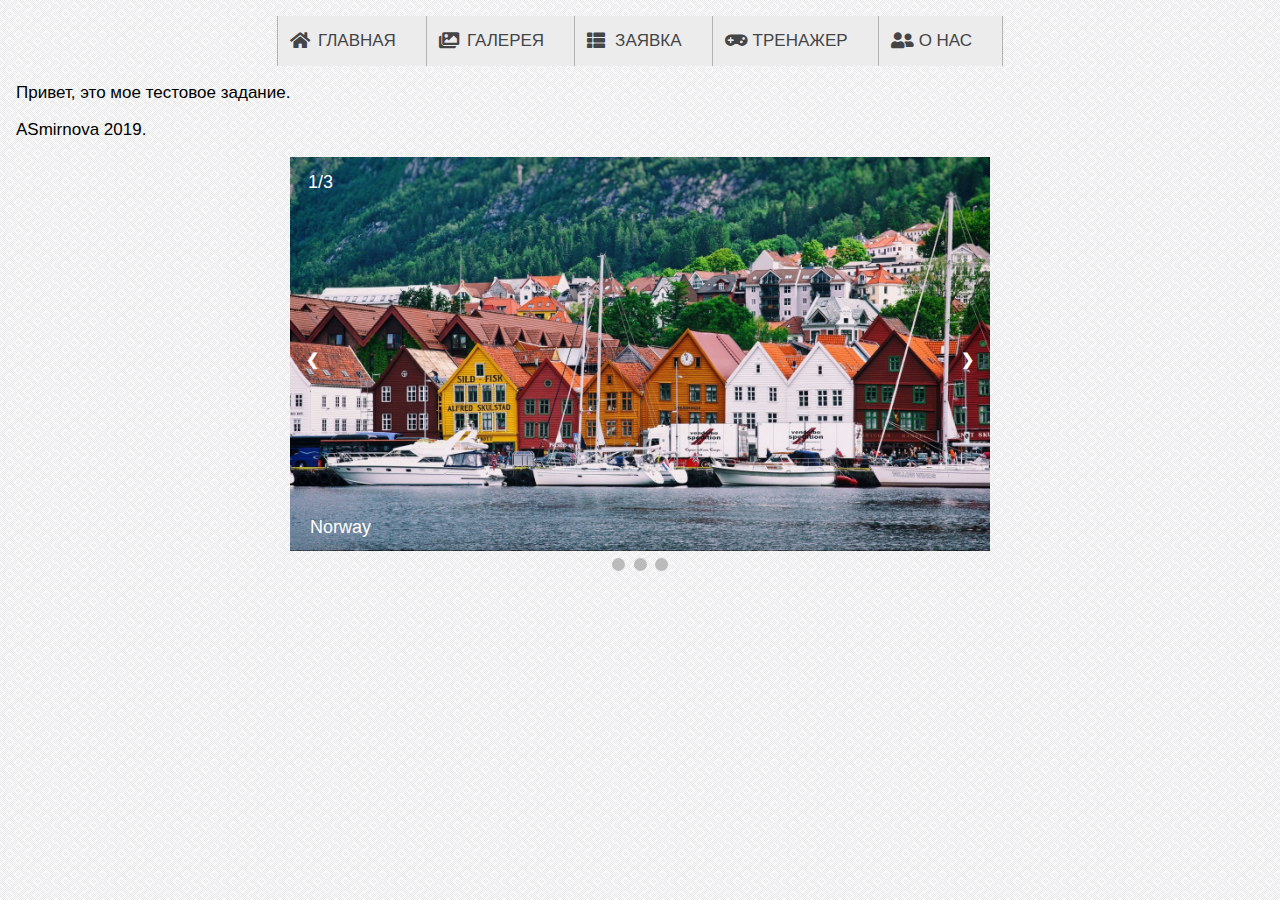
<file: testProject/index.html>
<!DOCTYPE html>  
<meta charset="UTF-8">
<html lang="RU-ru">

<head>
    <link rel="stylesheet" href="css/fontawesome.css">
    <link href="css/solid.css" rel="stylesheet">
    <link rel="stylesheet" href="css/style.css">
    
    <title>GoWithMe</title>
</head>

<body>
    <header>
        <nav class="menu">
            <ul>
                <li><a href="index.html"><i class="fas fa-home"></i>Главная</a></li>
                <li><a href="#"><i class="fas fa-images"></i>Галерея</a>
                <ul>
                    <li><a href="norway.html">Norway</a></li>
                    <li><a href="iceland.html">Iceland</a></li>
                </ul></li>
                <li><a href="order.html"><i class="fas fa-th-list"></i>Заявка</a></li>
                <li><a href="game.html"><i class="fas fa-gamepad"></i>Тренажер</a></li>
                <li><a href="about.html"><i class="fas fa-user-friends"></i>О нас</a></li>
            </ul>             
        </nav>
    </header>
<p>Привет, это мое тестовое задание.</p>
<p>ASmirnova 2019.</p>

    <div class="slideshow-container">
            <div class="mySlides fade">
                <div class="numbertext">1/3</div>
                <img src="img/norvegiya_doma_more_yakhty_gory_105138_1600x900.jpg" style="width: 100%;"  alt="">
                <div class="text">Norway</div>
            </div>
            <div class="mySlides fade">
                    <div class="numbertext">2/3</div>
                    <img src="img/islandiya_gora_skala_domiki_svet_lug_48273_1600x900.jpg" style="width: 100%;"  alt="" >
                    <div class="text">Iceland</div>
                </div>
                <div class="mySlides fade">
                        <div class="numbertext">3/3</div>
                        <img src="img/islandiia-tupik-ptitsa-trava-priroda-boke.jpg" style="width: 100%;" alt="" >
                        <div class="text">Iceland</div>
                    </div>
                <a class="prev" onclick="plusSlides(-1)">&#10094</a>
                <a class="next"onclick="plusSlides(1)">&#10095</a>
    </div>
    
    <div id="dots" style="text-align: center;">
    <span class="dot" onclick="currentSlide(1)"></span>
    <span class="dot" onclick="currentSlide(2)"></span>
    <span class="dot" onclick="currentSlide(3)"></span>
    </div>
    <script src="js/script.js"></script>

</body>

</html>
</file>
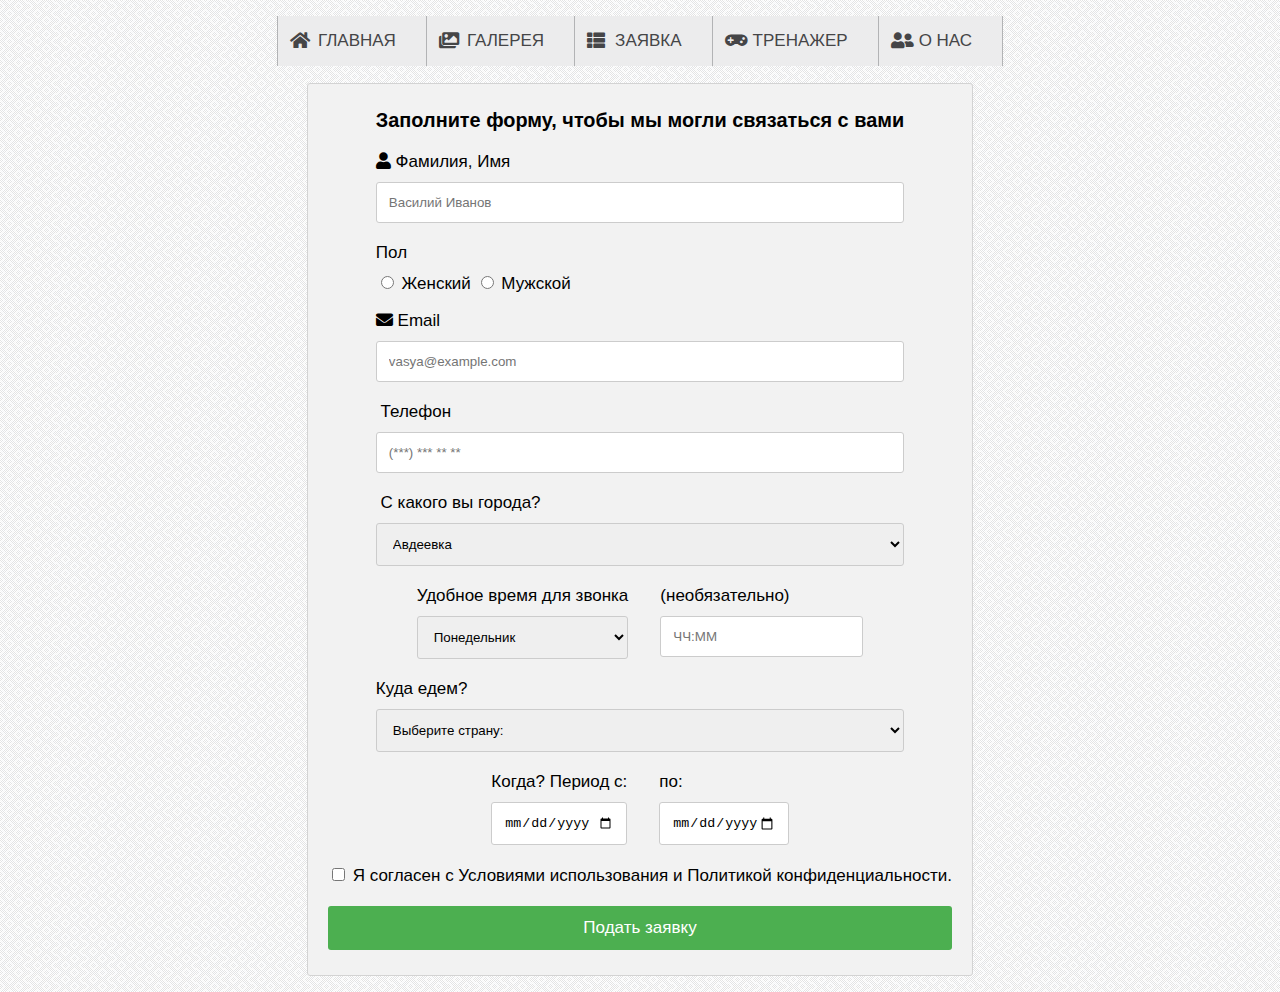
<file: testProject/order.html>
<!DOCTYPE html>
<meta charset="UTF-8">
<html lang="RU-ru">

<head>
    <link rel="stylesheet" href="css/fontawesome.css">
    <link href="css/solid.css" rel="stylesheet">
    <link rel="stylesheet" href="css/style.css">
    <script src="js/form_script.js"></script>
    <title>GoWithMe</title>
</head>

<body>
    <header>
        <nav class="menu">
            <ul>
                <li><a href="index.html"><i class="fas fa-home"></i>Главная</a></li>
                <li><a href="#"><i class="fas fa-images"></i>Галерея</a>
                    <ul>
                        <li><a href="norway.html">Norway</a></li>
                        <li><a href="iceland.html">Iceland</a></li>
                    </ul>
                </li>
                <li><a href="order.html"><i class="fas fa-th-list"></i>Заявка</a></li>
                <li><a href="game.html"><i class="fas fa-gamepad"></i>Тренажер</a></li>
                <li><a href="about.html"><i class="fas fa-user-friends"></i>О нас</a></li>
            </ul>
        </nav>
    </header>
    <p></p>
    <div class="row">
        <div class="col-75">
            <div class="container">

                <div class="row">
                    <div class="col-50">
                        <h3>Заполните форму, чтобы мы могли связаться с вами</h3>
                        <label for="fname"><i class="fa fa-user"></i> Фамилия, Имя</label>
                        <input type="text" id="fname" name="firstname" placeholder="Василий Иванов">
                        <label for="state">Пол</label>
                        <input class="state" name="state" type="radio" value="female"> Женский
                        <input class="state" name="state" type="radio" value="male"> Мужской<p></p>
                        <label for="email"><i class="fa fa-envelope"></i> Email</label>
                        <input type="text" id="email" name="email" placeholder="vasya@example.com">
                        <label for="adr"><i class="fa fa-address-card-o"></i> Телефон</label>
                        <input type="text" id="tel" name="tel" placeholder="(***) *** ** **">
                        <label for="city"><i class="fa fa-institution"></i> С какого вы города?</label>
                        <div class="custom-select" id="scity" name="city">
                            <select id="city">
                                <option value="0">Выберите город:</option>
                                <option value="1">Донецк</option>
                                <option value="2">Мариуполь</option>
                                <option value="3" selected="selected">Авдеевка</option>
                                <option value="4">Киев</option>
                                <option value="5">Львов</option>
                                <option value="6">Днепр</option>
                            </select>
                        </div>
                        <div class="row">
                            <div class="col-50">
                                <label for="day">Удобное время для звонка</label>
                                <div class="custom-select" id="sday" name="day">
                                    <select id="day">
                                        <option value="0">Понедельник</option>
                                        <option value="1">Вторник</option>
                                        <option value="2">Среда</option>
                                        <option value="2">Четверг</option>
                                        <option value="2">Пятница</option>
                                        <option value="2">Субота</option>
                                    </select>
                                </div>
                            </div>
                            <div class="col-50">
                                <label for="time">(необязательно)</label>
                                <input type="text" id="time" name="time" placeholder="ЧЧ:ММ">
                            </div>
                        </div>
                        <label for="destination">Куда едем?</label>
                        <div class="custom-select" id="sdestination" name="destination">
                            <select id="destination">
                                <option value="0">Выберите страну:</option>
                                <option value="1">Норвегия</option>
                                <option value="2">Исландия</option>
                            </select>
                        </div>
                        <div class="row">
                            <div class="col-50">
                                <label for="date">Когда? Период с:</label>
                                <input class="custom-date" type="date" id="start" name="trip-start" min="2020-01-01"
                                    max="2020-12-31">
                            </div>
                            <div class="col-50">
                                <label for="по">по:</label>
                                <input class="custom-date" type="date" id="end" name="trip-end" min="2020-01-01"
                                    max="2020-12-31">
                            </div>
                        </div>
                    </div>
                </div>
                <label>
                    <input type="checkbox" id="check" name="sameadr"> Я согласен с Условиями использования и
                    Политикой конфиденциальности.
                </label>
                <input type="submit" id="btnSend" value="Подать заявку" class="btn" type="button">
                <div id="myModal" class="modal">
                    <div class="modal-content">
                        <span class="close">&times;</span>
                        <p>Уважаем<output id="o-head"></output> <output id="o-name"></output>... проверим данные...</p>
                        <p>Вы собираетесь посетить такую страну как <output id="o-destination"></output> в период с <output id="o-start"></output>
                        по <output id="o-end"></output>. Связаться с вами можно по тел. <output id="o-tel"></output> или по почте
                        <output id="o-email"></output>. В <output id="o-day"></output> мы вам позвоним.
                    </p>
                    <br>
                    <p>Приятного путешествия! :)</p>
                    </div>
                </div>
            </div>
        </div>
    </div>
</body>
</html>
</file>
<file: testProject/css/style.css>
body {
    background-image: url(../img/bg-light-4843.png);
    font-family: Arial;
    font-size: 17px;
    padding: 8px;
}

header {
    margin-top: 0;
}

.orderText {
    text-align: center;
}

.form {
    text-align: left;
    padding: 20px 300px;
}

.menu * {
    margin: 0;
    padding: 0;
}

.menu ul,
.menu ol {
    list-style: none;
}

.menu>ul {
    display: flex;
    justify-content: center;
}

.menu>ul li a {
    display: block;
    background: #ececed;
    padding: 15px 30px 15px 40px;
    color: #454547;
    text-decoration: none;
    text-transform: uppercase;
}

.menu>ul li {
    position: relative;
    border-right: 1px solid #b2b3b5;
}

.menu>ul li>a i.fas {
    position: absolute;
    top: 15px;
    left: 12px;
    font-size: 18px;
}

.menu>ul li:first-child {
    border-left: 1px solid #b2b3b5;
}

.menu>ul li:last-child {
    border-right: 1px solid #b2b3b5;
}

.menu li a:hover {
    background: #454547;
    color: #ffffff;
    box-shadow: 1px 5px 10px -5px black;
    transition: all 0.5s ease;
}

.menu li ul {
    position: absolute;
    min-width: 150px;
    display: none;
}

.menu li>ul li {
    border: 1px solid #c7c8ca;
}

.menu li>ul li a {
    padding: 10px;
    text-transform: none;
    background: #e4e4e5;
}

.menu li:hover>ul {
    display: block;
}

.slideshow-container {
    max-width: 700px;
    position: relative;
    margin: auto;
}

.prev,
.next {
    cursor: pointer;
    position: absolute;
    top: 50%;
    width: auto;
    margin-top: -22px;
    padding: 16px;
    color: white;
    font-weight: bold;
    font-size: 16px;
    transition: 0.6s ease;
    border-radius: 0 3px 3px 0;
}

.next {
    right: 0;
    border-radius: 3px 0 0 3px;
}

.prev:hover,
.next:hover {
    background-color: rgb(0, 0, 0.8);
}

.text {
    color: white;
    font-size: 18px;
    padding: 360px 20px;
    position: absolute;
    top: 0;
}

.dots {
    color: white;
    font-size: 20px;
    padding: 500px 12px;
    position: absolute;
    top: 0;
}

.numbertext {
    color: white;
    font-size: 18px;
    padding: 15px 18px;
    position: absolute;
    top: 0;
}

.dot {
    cursor: pointer;
    height: 13px;
    width: 13px;
    margin: 0 2px;
    background-color: #bbb;
    border-radius: 50%;
    display: inline-block;
    transition: 0.6s ease;
}

.active,
.dot:hover {
    background-color: #717171;
}

.fade {
    -webkit-animation-name: fade;
    -webkit-animation-duration: 1.5s;
    animation-name: fade;
    animation-duration: 1.5s;
}

.row {
    display: -ms-flexbox;
    /* IE10 */
    display: flex;
    -ms-flex-wrap: wrap;
    /* IE10 */
    flex-wrap: wrap;
    margin: 0 -16px;
    justify-content: center;
}



.col-25,
.col-50,
.col-75 {
    padding: 0 16px;
}

.container {
    background-color: #f2f2f2;
    padding: 5px 20px 15px 20px;
    border: 1px solid lightgrey;
    border-radius: 3px;
}

input[type=text] {
    width: 100%;
    margin-bottom: 20px;
    padding: 12px;
    border: 1px solid #ccc;
    border-radius: 3px;
}

label {
    margin-bottom: 10px;
    display: block;
}

.icon-container {
    margin-bottom: 20px;
    padding: 7px 0;
    font-size: 24px;
}

.btn {
    background-color: #4CAF50;
    color: white;
    padding: 12px;
    margin: 10px 0;
    border: none;
    width: 100%;
    border-radius: 3px;
    cursor: pointer;
    font-size: 17px;
}

.btn:hover {
    background-color: #45a049;
}

* {
    box-sizing: border-box;
}

.custom-select select {
    width: 100%;
    margin-bottom: 20px;
    padding: 12px;
    border: 1px solid #ccc;
    border-radius: 3px;
}

.custom-date {
    width: 100%;
    margin-bottom: 20px;
    padding: 12px;
    border: 1px solid #ccc;
    border-radius: 3px;
}

.modal {
    display: none;
    position: fixed;
    z-index: 1;
    left: 0;
    top: 0;
    width: 100%;
    height: 100%;
    overflow: auto;
    background-color: rgba(0, 0, 0, 0.8);
}

.modal-content {
    background-color: #fefefe;
    margin: 15% auto;
    padding: 20px;
    border: 1px solid #888;
    width: 80%;
}

.close{
    color: #aaa;
    float: right;
    font-size: 28px;
    font-weight: bold;
}
</file>
<file: testProject/css/solid.css>
/*!
 * Font Awesome Free 5.11.2 by @fontawesome - https://fontawesome.com
 * License - https://fontawesome.com/license/free (Icons: CC BY 4.0, Fonts: SIL OFL 1.1, Code: MIT License)
 */
@font-face {
  font-family: 'Font Awesome 5 Free';
  font-style: normal;
  font-weight: 900;
  font-display: auto;
  src: url("../webfonts/fa-solid-900.eot");
  src: url("../webfonts/fa-solid-900.eot?#iefix") format("embedded-opentype"), url("../webfonts/fa-solid-900.woff2") format("woff2"), url("../webfonts/fa-solid-900.woff") format("woff"), url("../webfonts/fa-solid-900.ttf") format("truetype"), url("../webfonts/fa-solid-900.svg#fontawesome") format("svg"); }

.fa,
.fas {
  font-family: 'Font Awesome 5 Free';
  font-weight: 900; }
</file>
